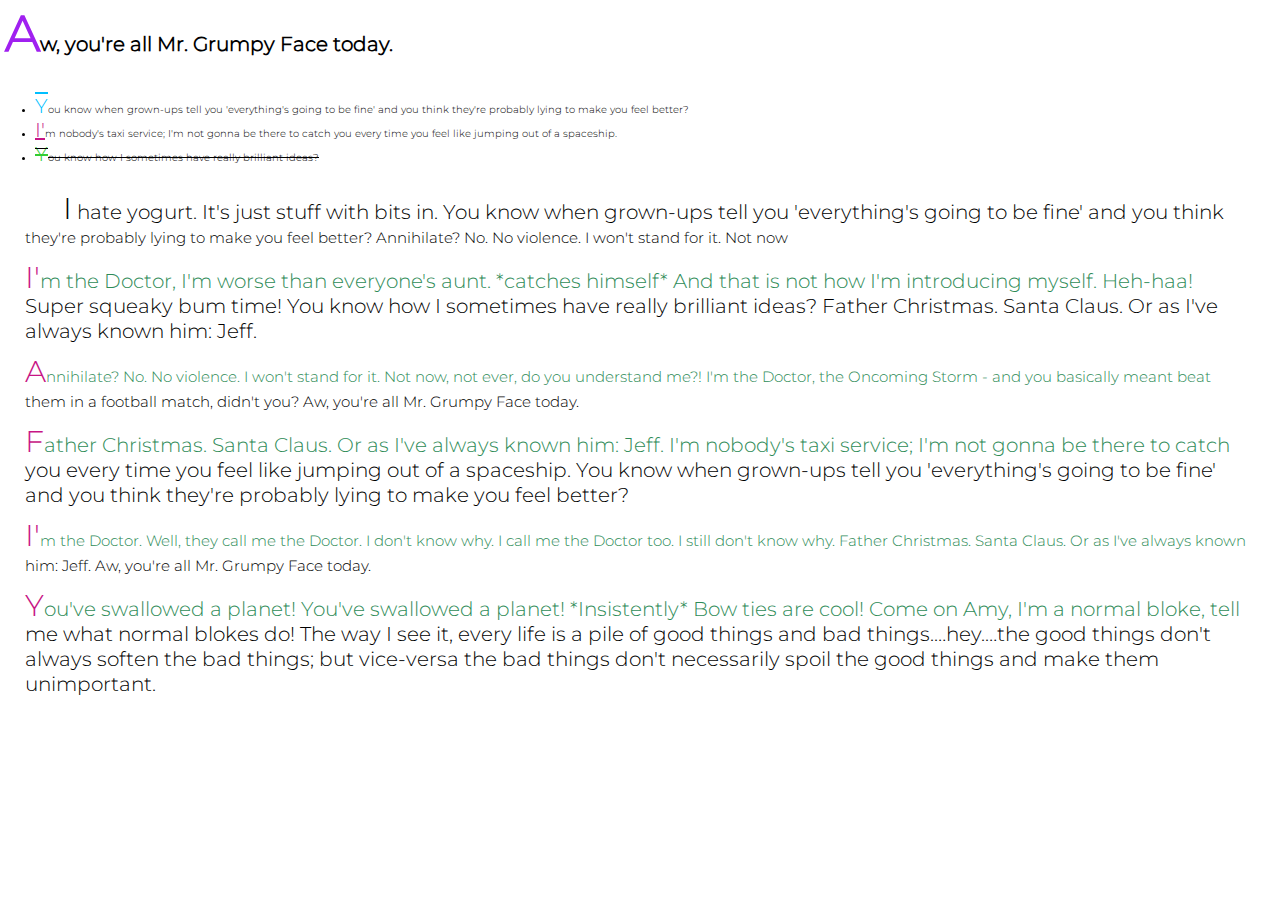
<file: Pseudo-Elements-Lvl-1_2/index.html>
<!DOCTYPE html>
<html lang="en">

<head>
    <meta charset="UTF-8" />
    <meta name="viewport" content="width=device-width, initial-scale=1.0" />
    <link rel="stylesheet" href="./assets/CSS/style.css" />
    <title>Pseudeo Elements Level 1_2</title>
</head>

<body>
    <h3>Aw, you're all Mr. Grumpy Face today.</h3>
    <ul>
        <li class="first-letter-blue">
            You know when grown-ups tell you 'everything's going to be fine' and you
            think they're probably lying to make you feel better?
        </li>
        <li class="first-letter-red">
            I'm nobody's taxi service; I'm not gonna be there to catch you every
            time you feel like jumping out of a spaceship.
        </li>
        <li class="first-letter-green">You know how I sometimes have really brilliant ideas?</li>
    </ul>
    <section>
        <p class="first-p-big">
            I hate yogurt. It's just stuff with bits in. You know when grown-ups
            tell you 'everything's going to be fine' and you think they're probably
            lying to make you feel better? Annihilate? No. No violence. I won't
            stand for it. Not now
        </p>
        <p class="thicker-text">
            I'm the Doctor, I'm worse than everyone's aunt. *catches himself* And
            that is not how I'm introducing myself. Heh-haa! Super squeaky bum time!
            You know how I sometimes have really brilliant ideas? Father Christmas.
            Santa Claus. Or as I've always known him: Jeff.
        </p>
        <p>
            Annihilate? No. No violence. I won't stand for it. Not now, not ever, do
            you understand me?! I'm the Doctor, the Oncoming Storm - and you
            basically meant beat them in a football match, didn't you? Aw, you're
            all Mr. Grumpy Face today.
        </p>
        <p class="thicker-text">
            Father Christmas. Santa Claus. Or as I've always known him: Jeff. I'm
            nobody's taxi service; I'm not gonna be there to catch you every time
            you feel like jumping out of a spaceship. You know when grown-ups tell
            you 'everything's going to be fine' and you think they're probably lying
            to make you feel better?
        </p>
        <p>
            I'm the Doctor. Well, they call me the Doctor. I don't know why. I call
            me the Doctor too. I still don't know why. Father Christmas. Santa
            Claus. Or as I've always known him: Jeff. Aw, you're all Mr. Grumpy Face
            today.
        </p>
        <p class="thicker-text">
            You've swallowed a planet! You've swallowed a planet! *Insistently* Bow
            ties are cool! Come on Amy, I'm a normal bloke, tell me what normal
            blokes do! The way I see it, every life is a pile of good things and bad
            things.…hey.…the good things don't always soften the bad things; but
            vice-versa the bad things don't necessarily spoil the good things and
            make them unimportant.
        </p>
    </section>
</body>

</html>
</file>
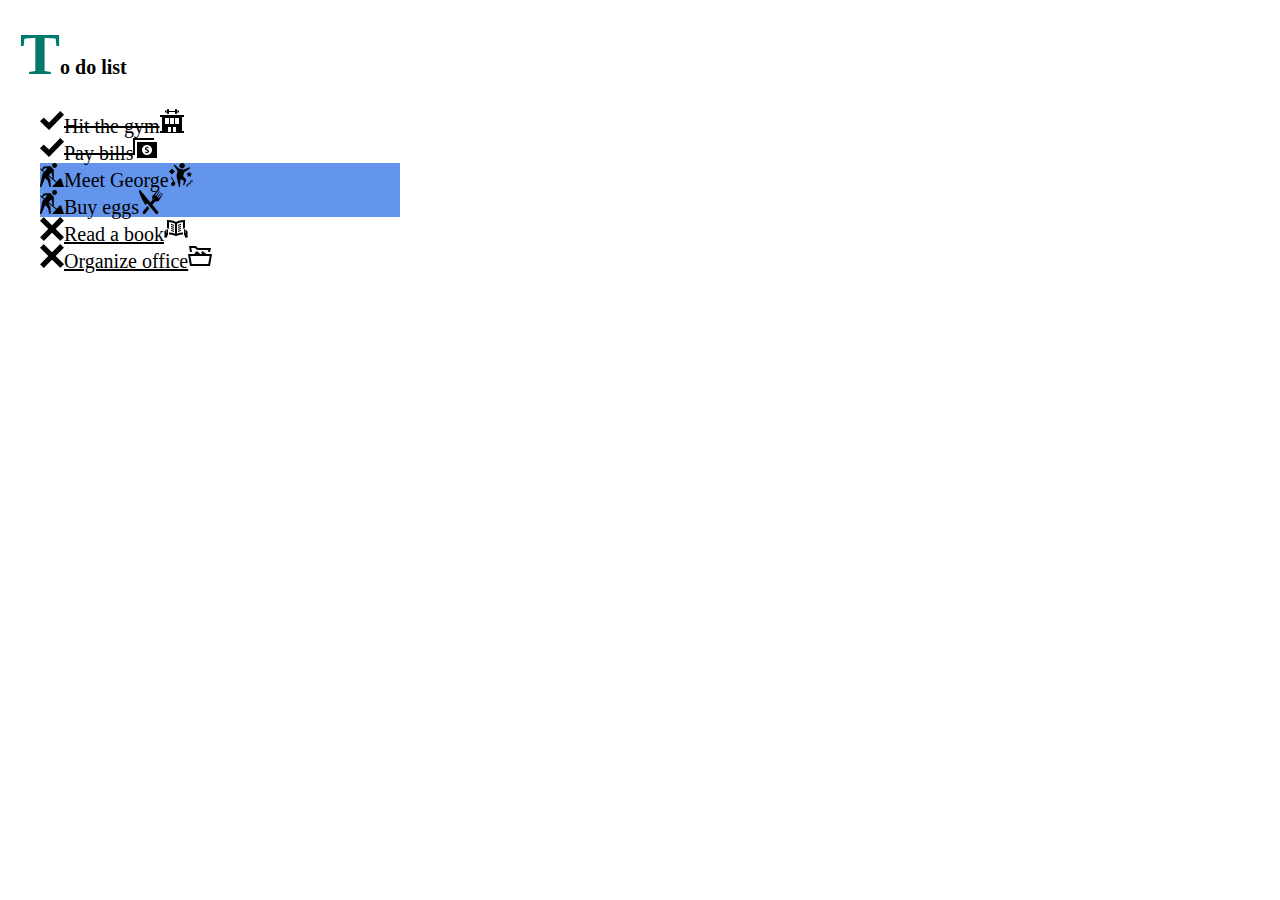
<file: Pseudo-Elements-Lvl-1_3/index.html>
<!DOCTYPE html>
<html lang="en">
<head>
    <meta charset="UTF-8">
    <meta name="viewport" content="width=device-width, initial-scale=1.0">
    <link rel="stylesheet" href="./assets/CSS/style.css">
    <title>Pseudeo Elements: To Do Liste</title>
</head>
<body>
    <main>
        <section>
            <h1>To do list</h1>
            <ul>
                <li class="gym-icon finish">Hit the gym</li>
                <li class="bill-icon finish">Pay bills</li>
                <li class="meet-icon doing-bg">Meet George</li>
                <li class="egg-icon doing-bg">Buy eggs</li>
                <li class="book-icon go">Read a book</li>
                <li class="office-icon go">Organize office</li>
            </ul>
        </section>
    </main>
</body>
</html>
</file>
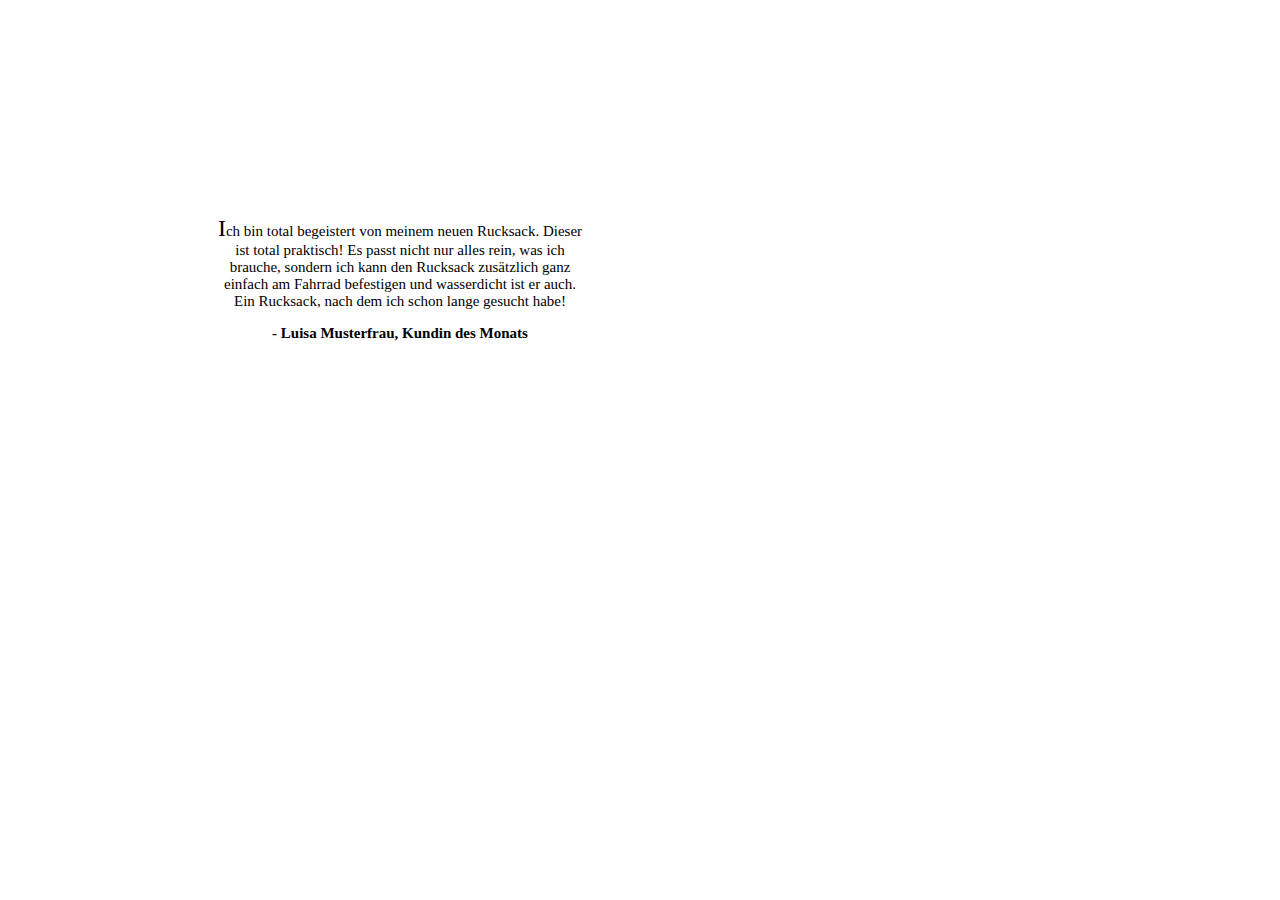
<file: Pseudo-Elements-Lvl-1_5/index.html>
<!DOCTYPE html>
<html lang="en">
<head>
    <meta charset="UTF-8">
    <meta name="viewport" content="width=device-width, initial-scale=1.0">
    <link rel="stylesheet" href="./assets/css/style.css">
    <title>Pseudo Elements Level 1_5</title>
</head>
<body>
    <main>
        <section>
            <div class="iconOben">
                <p>Ich bin total begeistert von meinem neuen <span class="border-Rucksack">Rucksack</span>. Dieser ist total praktisch! Es passt nicht nur alles rein, was ich brauche, sondern ich kann den Rucksack zusätzlich ganz einfach am <span class="bg-bike">Fahrrad befestigen</span> und wasserdicht ist er auch. Ein Rucksack, nach dem ich schon lange gesucht habe!</p>

                <h4>- Luisa Musterfrau, Kundin des Monats</h4>
            </div>
        </section>
    </main>

</body>
</html>
</file>
<file: Pseudo-Elements-Lvl-1_2/assets/CSS/style.css>
@font-face {
    font-family: "Montserrat-Light";
    src: url(../Fonts/Montserrat/Montserrat-Light.ttf);
}

* {
    box-sizing: border-box;
    padding: 0;
    margin: 0;
}

html {
    font-size: 10px;
}

body {
    padding: 3px 5px;
    font-family: "Montserrat-Light";
}

h3 {
    font-size: 2rem;
    margin-bottom: 20px;
}

h3::first-letter {
    color: #a020f0;
    font-size: 5rem;
}

h3:hover::first-letter {
    color: #483d8b;
    font-size: 7rem;
}


ul {
    margin: 30px;
}

section {
    margin: 20px;
    line-height: 25px;
    font-size: 1.5rem;
}


.first-letter-blue::first-letter {
    color: #00bfff;
    text-decoration: overline;
    font-size: 2rem;
}

.first-letter-red::first-letter {
    color: #c71585;
    text-decoration: underline;
    font-size: 2rem;
}

.first-letter-green::first-letter {
    color: #32cd32;
    font-size: 2rem;
    text-decoration: line-through;
}

.first-letter-green {
    text-decoration: line-through;
}

.color-chart {
    color: #a020f0;
    color: #00bfff;
    color: #32cd32;
    color: #c71585;
    color: #00ced1;
    color: #483d8b;
    color: #2e8b57;
}

p {
    margin-bottom: 15px;
    
}

p::first-line {
    color: #2e8b57;
}

p::first-letter {
    font-size: 3rem;
    color: #c71585;
}

p:hover::first-letter {
    color: #483d8b;
}

p:hover::first-line {
    color: #32cd32;
}

.first-p-big {
    text-indent: 2.5em;
    /* margin-bottom: 10px; */
}

.first-p-big::first-line {
    font-size: 2rem;
}

.thicker-text {
    font-size: 2rem;
}

p:first-of-type::first-line {
    color: black;
}

p:first-of-type::first-letter {
    color: black;
}
</file>
<file: Pseudo-Elements-Lvl-1_3/assets/CSS/style.css>
* {
    box-sizing: border-box;
    padding: 0;
    margin: 0;
}

html {
    font-size: 10px;
}
 /*  Abstand um die Section */
section {
    padding: 20px;
}
/* der erste Buchstabe der h1 Überschrift bekommt Größe und Farbe */
h1::first-letter {
    font-size: 3em;
    color: #00796B;
}
/*  der erste Buchstabe der h1 wird beim darüber gleiten mit der Maus anders farbig */
h1:hover::first-letter {
    color: #4FC3F7;
}

ul {
    padding: 20px;
    font-size: 2em;
    list-style-type: none;
    line-height: 20px;
}

.finish::before {
    content: url(../img/check.png);
}

.finish {
    text-decoration: line-through;
}

.gym-icon::after {
    content: url(../img/gym.png);
}

.bill-icon::after {
    content: url(../img/bill.png);
}

.doing-bg {
    margin-right: 70%;
    background-color: cornflowerblue;
}

.doing-bg::before {
    content: url(../img/doing.png);  
}

.meet-icon::after {
    content: url(../img/dance.png);
}

.egg-icon::after {
    content: url(../img/eat.png);
}

.go::before {
    content: url(../img/no.png);
}

.go {
    text-decoration: underline;
}

.book-icon::after {
    content: url(../img/book.png);
}

.office-icon::after {
    content: url(../img/organize.png);
}
</file>
<file: Pseudo-Elements-Lvl-1_5/assets/css/style.css>
* {
    box-sizing: border-box;
    padding: 0;
    margin: 0;
}

html {
    font-size: 10px;
}

/*  * das div Element wird definiert in Schriftgröße, Breite und Höhe */
div {
    margin: 100px;
    width: 400px;
    height: 120px;
    font-size: 1.5rem;
}

p {
    padding: 1em;
    text-align: center;
}
/*  * der erste Buchstabe wird größer dargestellt */
p::first-letter {
    font-size: 24px;
}

/* * Umrandung/Hervorheben von einem ausgewählten Wort beim drüber hovern */
.border-Rucksack:hover {
    border: 2px solid black;
}

.bg-bike:hover {
    background-color: black;
    color: white;
}

/*  *Text wird zentiert */
h4 {
    text-align: center;
}

/* *einfügen der background Icons */

section {
    background-image: url("https://cdn-icons-png.flaticon.com/512/157/157247.png"), url("https://cdn-icons-png.flaticon.com/512/157/157248.png");
    display: inline-block;
    background-size: 20% 30%; 
    /* background-position: top left, bottom right; */
    position: absolute;
    background-position: 1em 3em, 45em 20em;
    background-repeat: no-repeat;
    margin: 10rem;

}
</file>
